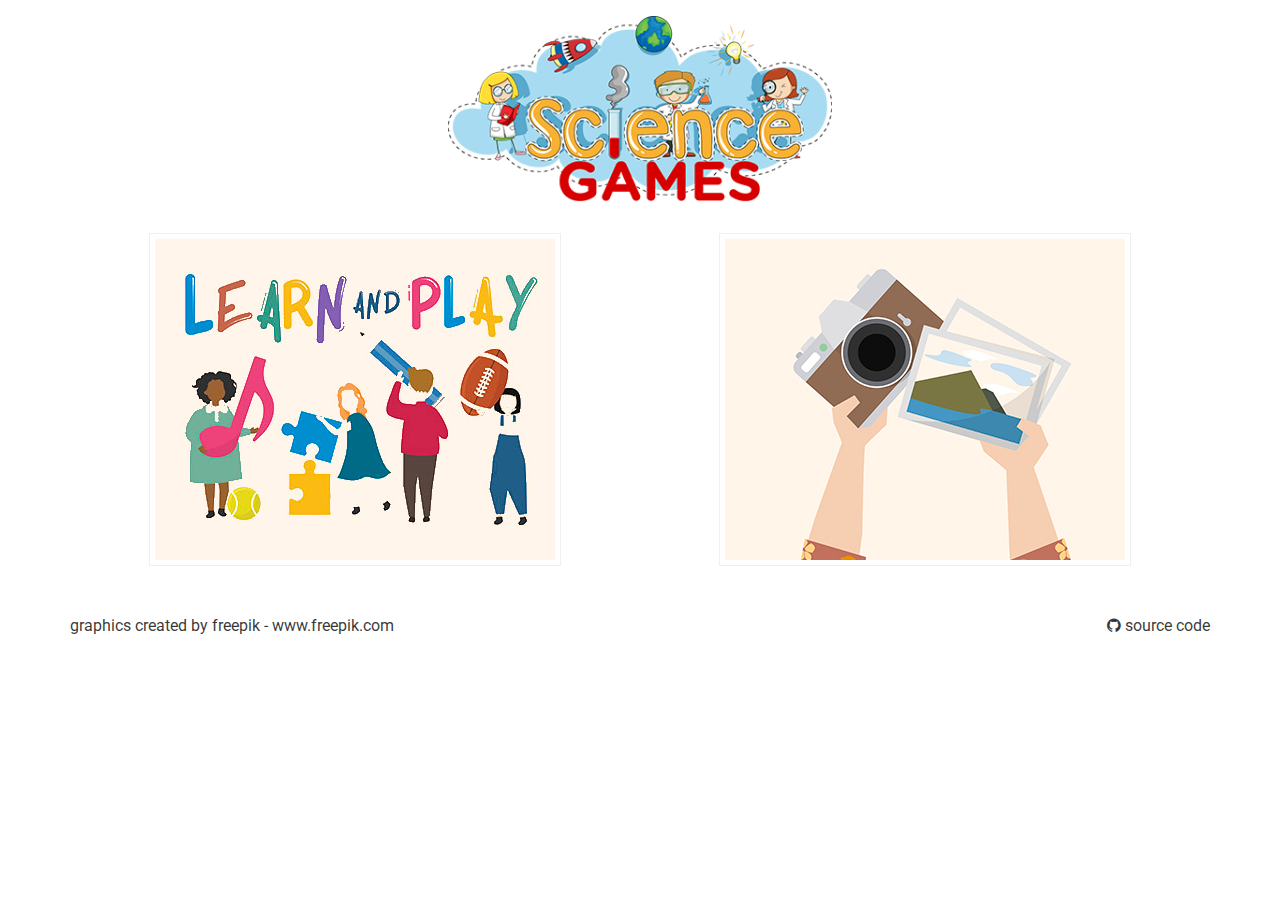
<file: index.html>
<!DOCTYPE html>
<html lang="en">
<head>
    <meta charset="UTF-8">
    <meta name="viewport" content="width=device-width, initial-scale=1.0">
    <meta http-equiv="X-UA-Compatible" content="ie=edge">
    <title>Sci Games</title>
    <meta name="description" content="Science and Educational Games">

    <!-- FavIcon -->
    <link rel="icon" href="./img/icon.png" type="image/png" sizes="16x16">
    
    <!-- Bootstrap -->
    <link rel="stylesheet" href="https://stackpath.bootstrapcdn.com/bootstrap/4.3.1/css/bootstrap.min.css"
    integrity="sha384-ggOyR0iXCbMQv3Xipma34MD+dH/1fQ784/j6cY/iJTQUOhcWr7x9JvoRxT2MZw1T" crossorigin="anonymous">

    <!-- Custom CSS -->
    <link rel="stylesheet" href="./css/style.css">

    <!-- Fontawesome icons -->
    <link rel="stylesheet" href="css/font-awesome.min.css">
</head>
<body>
    <div class="my-3" id="banner">
        <img src="./img/banner.png" alt="Science Games Banner">
    </div>
    
    <div class="container">
        <div class="row">
            <div class="col-12 col-md-6 text-center">
                <a href="./HappyBee/">
                    <img class="imagedropshadow" src="./img/play.jpg" alt="Science Games Banner">
                </a>
            </div>
            <div class="col-12 col-md-6 text-center">
                <a href="./Gallery/">
                    <img class="imagedropshadow" src="./img/gallery.jpg" alt="Science Games Banner">                    
                </a>
            </div>
        </div>
    </div>
    <footer class="container">
        <div class="row d-flex justify-content-between mt-5">
            <div>
                <a href="https://www.freepik.com/" target="_blank">graphics created by freepik - www.freepik.com</a>
            </div>
            <div>
                <a href="https://github.com/scigames-club/scigames-club.github.io" target="_blank" class="icon"><i class="fa fa-github"></i> source code</a>            
            </div>
        </div>
    </footer>
</body>
</html>
</file>
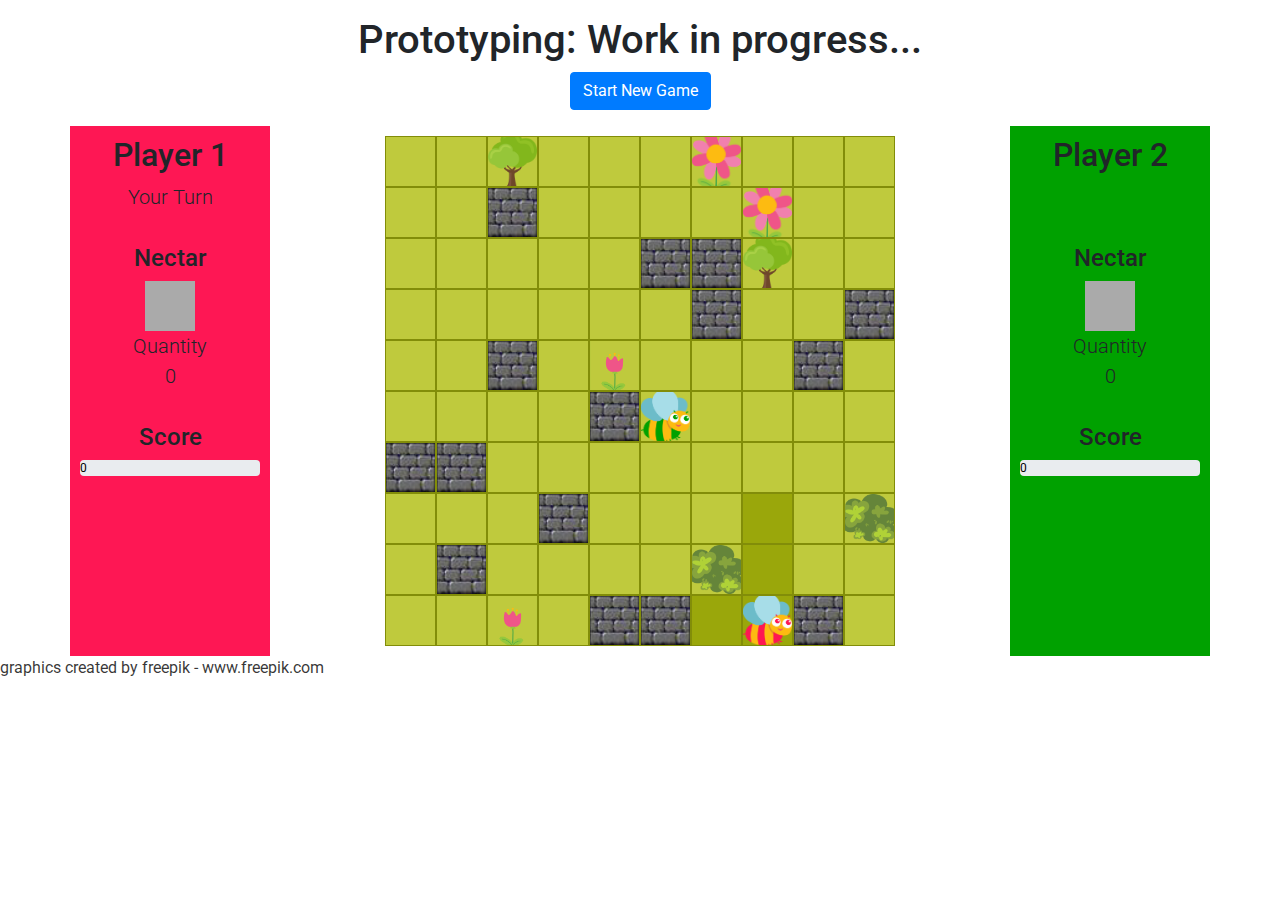
<file: HappyBee/index.html>
<!DOCTYPE html>
<html lang="en">
<head>
    <meta charset="UTF-8">
    <meta name="viewport" content="width=device-width, initial-scale=1.0">
    <meta http-equiv="X-UA-Compatible" content="ie=edge">

    <title>Happy Bee</title>
    <meta name="description" content="Collect nectar and when the players touch horizontally or vertically the fight start.">

    <!-- FavIcon -->
    <link rel="icon" href="./img/honeybee.png" type="image/png" sizes="16x16">
    
    <!-- Bootstrap -->
    <link rel="stylesheet" href="https://stackpath.bootstrapcdn.com/bootstrap/4.3.1/css/bootstrap.min.css"
    integrity="sha384-ggOyR0iXCbMQv3Xipma34MD+dH/1fQ784/j6cY/iJTQUOhcWr7x9JvoRxT2MZw1T" crossorigin="anonymous">

    <!-- Custom CSS -->
    <link rel="stylesheet" href="./css/style.css">
</head>
<body>
    <!-- new game button -->
    <header id="game-panel" class="my-3">
        <h1>Prototyping: Work in progress...</h1>
        <button id="new-game" type="button" class="btn btn-primary">Start New Game</button>
    </header>

    <div class="container">
        <div class="row d-flex justify-content-between">
            
            <!-- Player 1 game panel -->
            <div id="playerOne-panel" class="col player-panel text-center">
                <h2>Player 1</h2>
                <p id="playerOne-turn" class="lead">
                    Your Turn
                </p>
                <div class="nectar-panel py-3">
                    <h4>Nectar</h4>
                    <div id="playerOne-weapon">
                    </div>
                    <div class="lead">
                        <div>
                            Quantity
                        </div>
                        <div id="playerOne-damagePower" class="lead">
                            0
                        </div>
                    </div>
                </div>
                <div class="score-panel py-3">
                    <h4>Score</h4>
                    <div class="progress">
                        <div id="playerOne-visualScore" class="progress-bar" role="progressbar" aria-valuenow="70" aria-valuemin="0" aria-valuemax="100" style="width:100%">
                            <div id="playerOne-score">
                            </div>
                        </div>
                    </div>
                </div>
            </div>

            <!-- Game board -->
            <div class="col">
                <div id="gameMap">
                </div>
            </div>
            
            <!-- Player 2 game panel -->
            <div id="playerTwo-panel" class="col player-panel text-center">
                <h2>Player 2</h2>
                <p id="playerTwo-turn" class="lead">
                    Your Turn
                </p>
                <div class="nectar-panel py-3">
                    <h4>Nectar</h4>
                    <div id="playerTwo-weapon">
                    </div>
                    <div class="lead">
                        <div>
                            Quantity
                        </div>
                        <div id="playerTwo-damagePower" class="lead">
                            0
                        </div>
                    </div>
                </div>
                <div class="score-panel py-3">
                    <h4>Score</h4>
                    <div class="progress">
                        <div id="playerTwo-visualScore" class="progress-bar" role="progressbar" aria-valuenow="70" aria-valuemin="0" aria-valuemax="100" style="width:100%">
                            <div id="playerTwo-score">
                            </div>
                        </div>
                    </div>
                </div>
            </div>
        </div>
    </div>
    
    <!-- Celebration Modal -->
    <div id="CelebrationModal" class="modal fade" role="dialog">
        <div class="modal-dialog">

            <!-- Modal content-->
            <div class="modal-content">
                <div class="modal-body text-center">
                    <img id="celebration-img" src="./img/celebration.png" alt="celebration">
                    <p class="lead">The winner is "<span id="winner" class="strong">mm</span>"</p>
                </div>
                <div class="modal-footer">
                    <button type="button" class="btn btn-default" data-dismiss="modal">Close</button>
                </div>
            </div>

        </div>
    </div>
    <div id="graphics-credit" >
        <a href="https://www.freepik.com/" target="_blank">graphics created by freepik - www.freepik.com</a>
    </div>
    <!-- fighting Modal -->
    <div id="FightingModal" class="modal fade" role="dialog">
        <div class="modal-dialog">

            <!-- Modal content-->
            <div class="modal-content">
                <div class="modal-body text-center">
                    <img id="fight-img" src="./img/149020-OUBN44-754-02.png" alt="celebration">
                    <div id="fight-msg">Fight!</div1>
                </div>
                <div class="modal-footer">
                    <button type="button" class="btn btn-default" data-dismiss="modal">Close</button>
                </div>
            </div>

        </div>
    </div>


    <script src="https://ajax.googleapis.com/ajax/libs/jquery/3.3.1/jquery.min.js"></script>
    <script src="https://cdnjs.cloudflare.com/ajax/libs/popper.js/1.14.7/umd/popper.min.js" integrity="sha384-UO2eT0CpHqdSJQ6hJty5KVphtPhzWj9WO1clHTMGa3JDZwrnQq4sF86dIHNDz0W1" crossorigin="anonymous"></script>
    <script src="https://stackpath.bootstrapcdn.com/bootstrap/4.3.1/js/bootstrap.min.js" integrity="sha384-JjSmVgyd0p3pXB1rRibZUAYoIIy6OrQ6VrjIEaFf/nJGzIxFDsf4x0xIM+B07jRM" crossorigin="anonymous"></script>
    
    <!-- Game App -->
    <script type="module" src="./js/app.mjs"></script>
</body>
</html>
</file>
<file: css/style.css>
@import url('https://fonts.googleapis.com/css?family=Roboto');

body {
  font-family: 'Roboto', sans-serif;
}

#graphics-credit {
    width: 100%; text-align:center; color:rgba(0, 0, 0, 0.787);
  }

#banner{
  width: 100%;
  text-align: center;
}  
#banner img {
  width: 30%
}

/*-----------------------------------------------------------*/

.imagedropshadow {
  padding: 5px;
  border: solid 1px #EFEFEF;
}
a:hover img.imagedropshadow {
  border: solid 1px #CCC;
  -moz-box-shadow: 1px 1px 5px #999;
  -webkit-box-shadow: 1px 1px 5px #999;
      box-shadow: 1px 1px 5px #999;
}

/*-----------------------------------------------------------*/

footer a:link, footer  a:visited {
    color:rgba(0, 0, 0, 0.787);
    text-decoration: none;
    cursor: pointer;
}

footer a:hover {
    text-decoration: underline;
}

footer a:link:active, a:visited:active {
    color:rgba(0, 0, 0, 0.787);
}
</file>
<file: HappyBee/css/style.css>
@import url('https://fonts.googleapis.com/css?family=Roboto');

body {
  font-family: 'Roboto', sans-serif;
}
/* Game map  elements*/
#gameMap{
  width: auto; 
  margin: 10px auto;
  min-width: 510px;
  min-height: 510px;
  max-width: 510px;
  max-height: 510px;
}

.boxesRow{
  display: flex;
  width: 100%;
  width: auto; 
  text-align: center;
  margin: auto;
}

.player-panel {
  max-width: 200px;
  padding: 10px;
  text-align: center;
}

#playerOne-panel {
  background-color: #fe1754;
}

#playerTwo-panel {
  background-color: #00a100;
}

.progress {
  color: black!important;
}

#playerOne-score {
  color: black!important;
}

#playerTwo-score {
  color: black!important;
}

.box{
  width: 51px;
  height: 51px; 
  padding: 3px;
  background-color: #BFCA3D;
  border: solid .5px rgb(130, 141, 9);
}

.highlighted {
  background-color: rgb(154, 167, 11);
}

.unavailable{
  background-image: url("../img/block.png");
  background-position: center; /* Center the image */
  background-repeat: no-repeat; /* Do not repeat the image */
  background-size: cover;
}

.mushroom{
  background-image: url("../img/weapons/mushroom.png");
  background-position: center; /* Center the image */
  background-repeat: no-repeat; /* Do not repeat the image */
  background-size: cover;
}

.sword{
  background-image: url("../img/weapons/sword.png");
  background-position: center; /* Center the image */
  background-repeat: no-repeat; /* Do not repeat the image */
  background-size: cover;
}

.bomb{
  background-image: url("../img/weapons/bomb.png");
  background-position: center; /* Center the image */
  background-repeat: no-repeat; /* Do not repeat the image */
  background-size: cover;
}

.lightning{
  background-image: url("../img/weapons/linghtning.png");
  background-position: center; /* Center the image */
  background-repeat: no-repeat; /* Do not repeat the image */
  background-size: cover;
}

.playerOne{
  background-image: url("../img/player1.png");
  background-position: center; /* Center the image */
  background-repeat: no-repeat; /* Do not repeat the image */
  background-size: cover;
}

.playerTwo{
  background-image: url("../img/player2.png");
  background-position: center; /* Center the image */
  background-repeat: no-repeat; /* Do not repeat the image */
  background-size: cover;
}


/*Game panel*/
#game-panel {
  width: 100%;
  text-align: center;
}

#playerOne-weapon, #playerTwo-weapon {
  margin:auto;
  background-color: #aaaaaa;
  min-width: 50px;
  min-height: 50px;
  max-width: 50px;
  max-height: 50px;
}

.hide {
  visibility: hidden;
}


#celebration-img {
  margin: auto;
  width: 60%;
}

#FightingModal .modal-content {
  background-color: #199DD1;
}

#FightingModal .modal-body {
  padding: 0;
}

#fight-img {
  margin: auto;
  width: 100%;
}

#fight-msg {
  font-size: 5rem;
}

#graphics-credit {
  color:rgba(0, 0, 0, 0.787);
}


#graphics-credit a:link, #graphics-credit  a:visited {
  color:rgba(0, 0, 0, 0.787);
  text-decoration: none;
  cursor: pointer;
}

#graphics-credit a:hover {
  text-decoration: underline;
}

#graphics-credit a:link:active, a:visited:active {
  color:rgba(0, 0, 0, 0.787);
}
</file>
